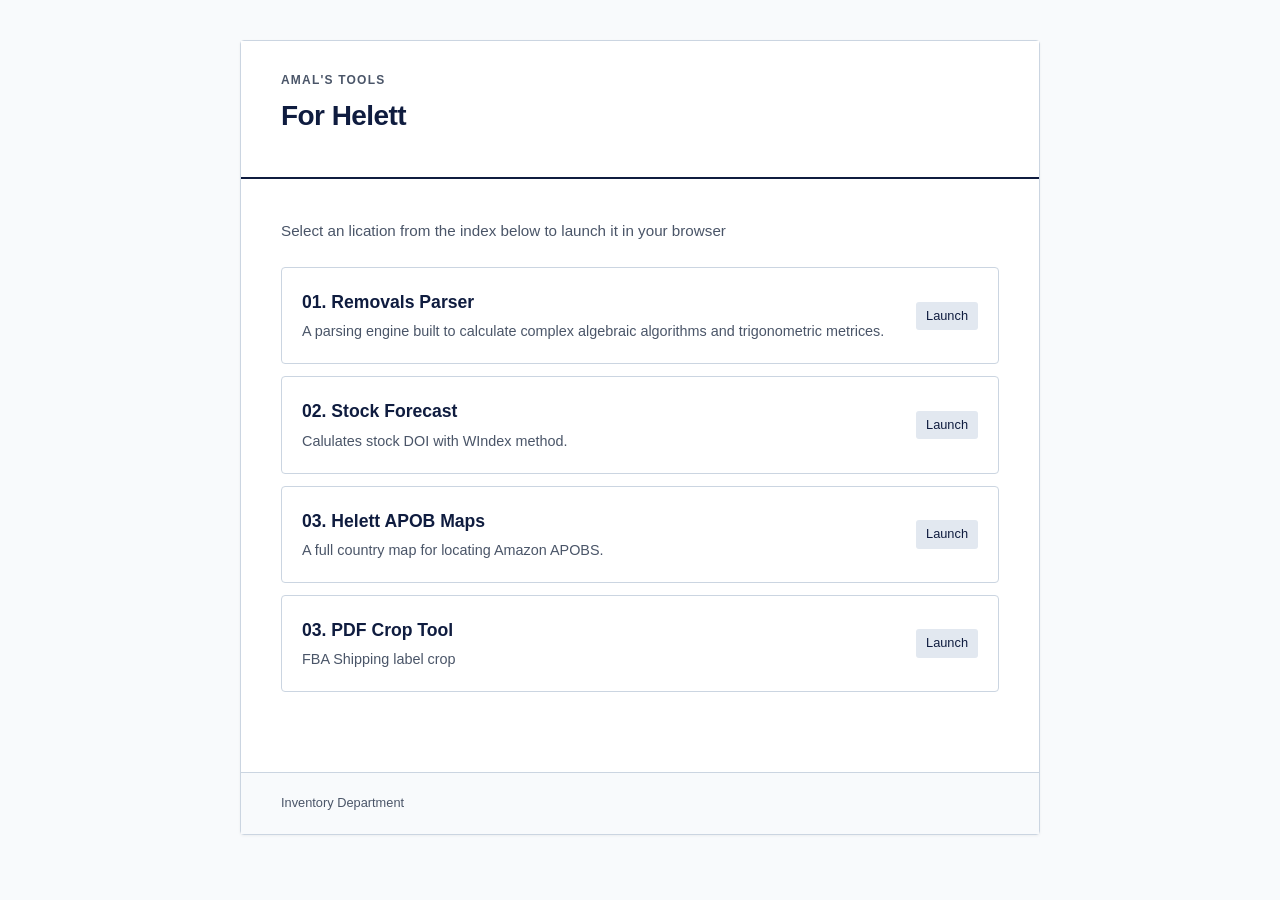
<file: index.html>
<!DOCTYPE html>
<html lang="en">
<head>
    <meta charset="UTF-8">
    <meta name="viewport" content="width=device-width, initial-scale=1.0">
    <title>My Tools</title>
    <style>
        :root {
            --primary-color: #0f1c3f; /* Deep academic navy */
            --secondary-color: #4a5568;
            --border-color: #cbd5e1;
            --bg-light: #f8fafc;
            --text-main: #1e293b;
        }

        * {
            box-sizing: border-box;
            margin: 0;
            padding: 0;
        }

        body {
            font-family: -le-system, BlinkMacSystemFont, "Segoe UI", Roboto, Helvetica, Arial, sans-serif;
            background-color: var(--bg-light);
            color: var(--text-main);
            line-height: 1.6;
            padding: 40px 20px;
        }

        .dashboard-wrer {
            max-width: 800px;
            margin: 0 auto;
            background: #ffffff;
            border: 1px solid var(--border-color);
            border-radius: 4px;
            box-shadow: 0 1px 3px rgba(0, 0, 0, 0.05);
        }

        /* Official Institutional Header */
        header {
            border-bottom: 2px solid var(--primary-color);
            padding: 30px 40px;
            background: #ffffff;
        }

        .meta-tag {
            font-size: 0.75rem;
            text-transform: uppercase;
            letter-spacing: 0.1em;
            color: var(--secondary-color);
            font-weight: 600;
            margin-bottom: 4px;
        }

        h1 {
            color: var(--primary-color);
            font-size: 1.75rem;
            font-weight: 700;
            letter-spacing: -0.02em;
            margin-bottom: 8px;
        }

        .project-meta {
            font-size: 0.9rem;
            color: var(--secondary-color);
            display: flex;
            gap: 20px;
            flex-wrap: wrap;
        }

        .meta-item strong {
            color: var(--text-main);
        }

        /*  Directory Grid/List */
        .directory-container {
            padding: 40px;
        }

        .directory-instruction {
            font-size: 0.95rem;
            color: var(--secondary-color);
            margin-bottom: 24px;
        }

        .-list {
            display: flex;
            flex-direction: column;
            gap: 12px;
        }

        .-card {
            display: flex;
            align-items: flex-start;
            justify-content: space-between;
            padding: 20px;
            border: 1px solid var(--border-color);
            border-radius: 4px;
            background: #ffffff;
            text-decoration: none;
            color: inherit;
            transition: all 0.2s ease;
        }

        .-card:hover {
            border-color: var(--primary-color);
            background-color: #f0f4f8;
            transform: translateX(4px);
        }

        .-details {
            padding-right: 20px;
        }

        .-title {
            font-size: 1.1rem;
            font-weight: 600;
            color: var(--primary-color);
            margin-bottom: 4px;
        }

        .-description {
            font-size: 0.9rem;
            color: var(--secondary-color);
        }

        .launch-badge {
            font-size: 0.8rem;
            font-weight: 500;
            color: var(--primary-color);
            background: #e2e8f0;
            padding: 4px 10px;
            border-radius: 3px;
            white-space: nowrap;
            align-self: center;
        }

        .-card:hover .launch-badge {
            background: var(--primary-color);
            color: #ffffff;
        }

        /* Official Footer */
        footer {
            margin-top: 40px;
            padding: 20px 40px;
            border-top: 1px solid var(--border-color);
            font-size: 0.8rem;
            color: var(--secondary-color);
            background: #f8fafc;
            display: flex;
            justify-content: space-between;
            align-items: center;
        }
    </style>
</head>
<body>

    <div class="dashboard-wrer">
        
        <header>
            <div class="meta-tag">Amal's Tools</div>
            <h1>For Helett</h1>
            
            <div class="project-meta">
                                <div class="meta-item"></div>
            </div>
        </header>

        <main class="directory-container">
            <p class="directory-instruction">
                Select an lication from the index below to launch it in your browser
            </p>

            <div class="-list">
                
                <a href="removal-cleaner/index.html" class="-card">
                    <div class="-details">
                        <div class="-title">01. Removals Parser</div>
                        <div class="-description">A parsing engine built to calculate complex algebraic algorithms and trigonometric metrices.</div>
                    </div>
                    <span class="launch-badge">Launch </span>
                </a>

                <a href="Stock Prediction/index.html" class="-card">
                    <div class="-details">
                        <div class="-title">02. Stock Forecast</div>
                        <div class="-description">Calulates stock DOI with WIndex method.</div>
                    </div>
                    <span class="launch-badge">Launch </span>
                </a>

                <a href="fc map/index.html" class="-card">
                    <div class="-details">
                        <div class="-title">03. Helett APOB Maps</div>
                        <div class="-description">A full country map for locating Amazon APOBS.</div>
                    </div>
                    <span class="launch-badge">Launch </span>
                </a>

                <a href="PDF crop tool/index.html" class="-card">
                    <div class="-details">
                        <div class="-title">03. PDF Crop Tool</div>
                        <div class="-description">FBA Shipping label crop</div>
                    </div>
                    <span class="launch-badge">Launch </span>
                </a>

                

            </div>
        </main>

        <footer>
                        <div>Inventory Department</div>
        </footer>

    </div>

</body>
</html>
</file>
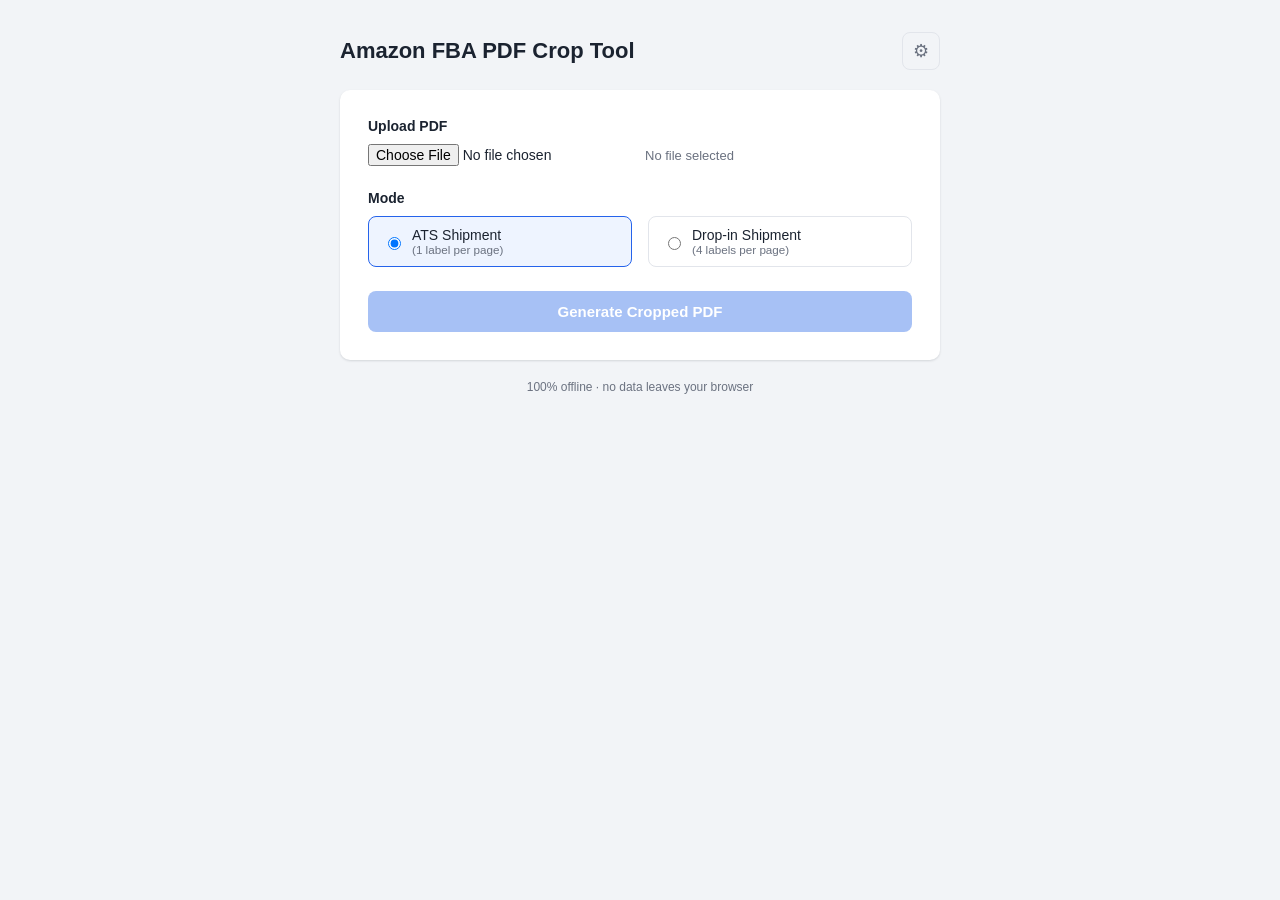
<file: PDF crop tool/index.html>
<!DOCTYPE html>
<html lang="en">
<head>
<meta charset="UTF-8">
<meta name="viewport" content="width=device-width, initial-scale=1.0">
<title>Amazon FBA PDF Crop Tool</title>
<link rel="stylesheet" href="style.css">
</head>
<body>

<div class="app">

  <header class="app-header">
    <h1>Amazon FBA PDF Crop Tool</h1>
    <button id="settingsToggleBtn" class="icon-btn" title="Settings" type="button">&#9881;</button>
  </header>

  <main class="card">

    <!-- Upload -->
    <section class="field-group">
      <label class="field-label" for="fileInput">Upload PDF</label>
      <div class="file-row">
        <input type="file" id="fileInput" accept="application/pdf,.pdf">
        <span id="fileNameDisplay" class="file-name">No file selected</span>
        <button id="clearFileBtn" class="clear-file-btn" type="button" title="Remove file" hidden>&times;</button>
      </div>
    </section>

    <!-- Mode -->
    <section class="field-group">
      <span class="field-label">Mode</span>
      <div class="radio-row">
        <label class="radio-option">
          <input type="radio" name="mode" value="ats" checked>
          <span>ATS Shipment <small>(1 label per page)</small></span>
        </label>
        <label class="radio-option">
          <input type="radio" name="mode" value="dropin">
          <span>Drop-in Shipment <small>(4 labels per page)</small></span>
        </label>
      </div>
    </section>

    <!-- Action -->
    <section class="field-group">
      <button id="generateBtn" class="primary-btn" type="button" disabled>Generate Cropped PDF</button>
    </section>

    <!-- Progress -->
    <section class="field-group progress-section" id="progressSection" hidden>
      <div class="progress-bar-track">
        <div class="progress-bar-fill" id="progressBarFill"></div>
      </div>
      <div class="progress-meta">
        <span id="statusText">Idle</span>
        <span id="progressPercent">0%</span>
      </div>
    </section>

    <!-- Error -->
    <section id="errorBox" class="error-box" hidden></section>

    <!-- Download -->
    <section class="field-group" id="downloadSection" hidden>
      <a id="downloadBtn" class="primary-btn download-btn" href="#" download>Download Cropped PDF</a>
    </section>

  </main>

  <footer class="app-footer">
    <span>100% offline &middot; no data leaves your browser</span>
  </footer>
</div>

<!-- Settings Panel (hidden by default) -->
<div id="settingsOverlay" class="settings-overlay" hidden>
  <div class="settings-panel">
    <div class="settings-header">
      <h2>Crop Settings</h2>
      <button id="settingsCloseBtn" class="icon-btn" type="button" title="Close">&times;</button>
    </div>

    <p class="settings-hint">
      All values are fractions of the page size (0 = edge, 1 = opposite edge), so they scale automatically
      regardless of the exact page dimensions. Defaults were calculated from real sample labels.
    </p>

    <div class="settings-body">

      <h3>ATS Shipment (single label)</h3>
      <div class="rect-grid">
        <label>Left <input type="number" id="ats-left" step="0.0001" min="0" max="1"></label>
        <label>Right <input type="number" id="ats-right" step="0.0001" min="0" max="1"></label>
        <label>Bottom <input type="number" id="ats-bottom" step="0.0001" min="0" max="1"></label>
        <label>Top <input type="number" id="ats-top" step="0.0001" min="0" max="1"></label>
      </div>

      <h3>Drop-in Shipment (4 labels per page)</h3>

      <div class="quad-block">
        <h4>Top Left</h4>
        <div class="rect-grid">
          <label>Left <input type="number" id="dropin-tl-left" step="0.0001" min="0" max="1"></label>
          <label>Right <input type="number" id="dropin-tl-right" step="0.0001" min="0" max="1"></label>
          <label>Bottom <input type="number" id="dropin-tl-bottom" step="0.0001" min="0" max="1"></label>
          <label>Top <input type="number" id="dropin-tl-top" step="0.0001" min="0" max="1"></label>
        </div>
      </div>

      <div class="quad-block">
        <h4>Top Right</h4>
        <div class="rect-grid">
          <label>Left <input type="number" id="dropin-tr-left" step="0.0001" min="0" max="1"></label>
          <label>Right <input type="number" id="dropin-tr-right" step="0.0001" min="0" max="1"></label>
          <label>Bottom <input type="number" id="dropin-tr-bottom" step="0.0001" min="0" max="1"></label>
          <label>Top <input type="number" id="dropin-tr-top" step="0.0001" min="0" max="1"></label>
        </div>
      </div>

      <div class="quad-block">
        <h4>Bottom Left</h4>
        <div class="rect-grid">
          <label>Left <input type="number" id="dropin-bl-left" step="0.0001" min="0" max="1"></label>
          <label>Right <input type="number" id="dropin-bl-right" step="0.0001" min="0" max="1"></label>
          <label>Bottom <input type="number" id="dropin-bl-bottom" step="0.0001" min="0" max="1"></label>
          <label>Top <input type="number" id="dropin-bl-top" step="0.0001" min="0" max="1"></label>
        </div>
      </div>

      <div class="quad-block">
        <h4>Bottom Right</h4>
        <div class="rect-grid">
          <label>Left <input type="number" id="dropin-br-left" step="0.0001" min="0" max="1"></label>
          <label>Right <input type="number" id="dropin-br-right" step="0.0001" min="0" max="1"></label>
          <label>Bottom <input type="number" id="dropin-br-bottom" step="0.0001" min="0" max="1"></label>
          <label>Top <input type="number" id="dropin-br-top" step="0.0001" min="0" max="1"></label>
        </div>
      </div>

    </div>

    <div class="settings-footer">
      <button id="settingsResetBtn" class="secondary-btn" type="button">Reset Default</button>
      <button id="settingsSaveBtn" class="primary-btn" type="button">Save</button>
    </div>
  </div>
</div>

<!-- Local libraries: see README instructions for placement -->
<script src="libs/pdf.min.js"></script>
<script src="libs/pdf-lib.min.js"></script>
<script src="script.js"></script>
</body>
</html>
</file>
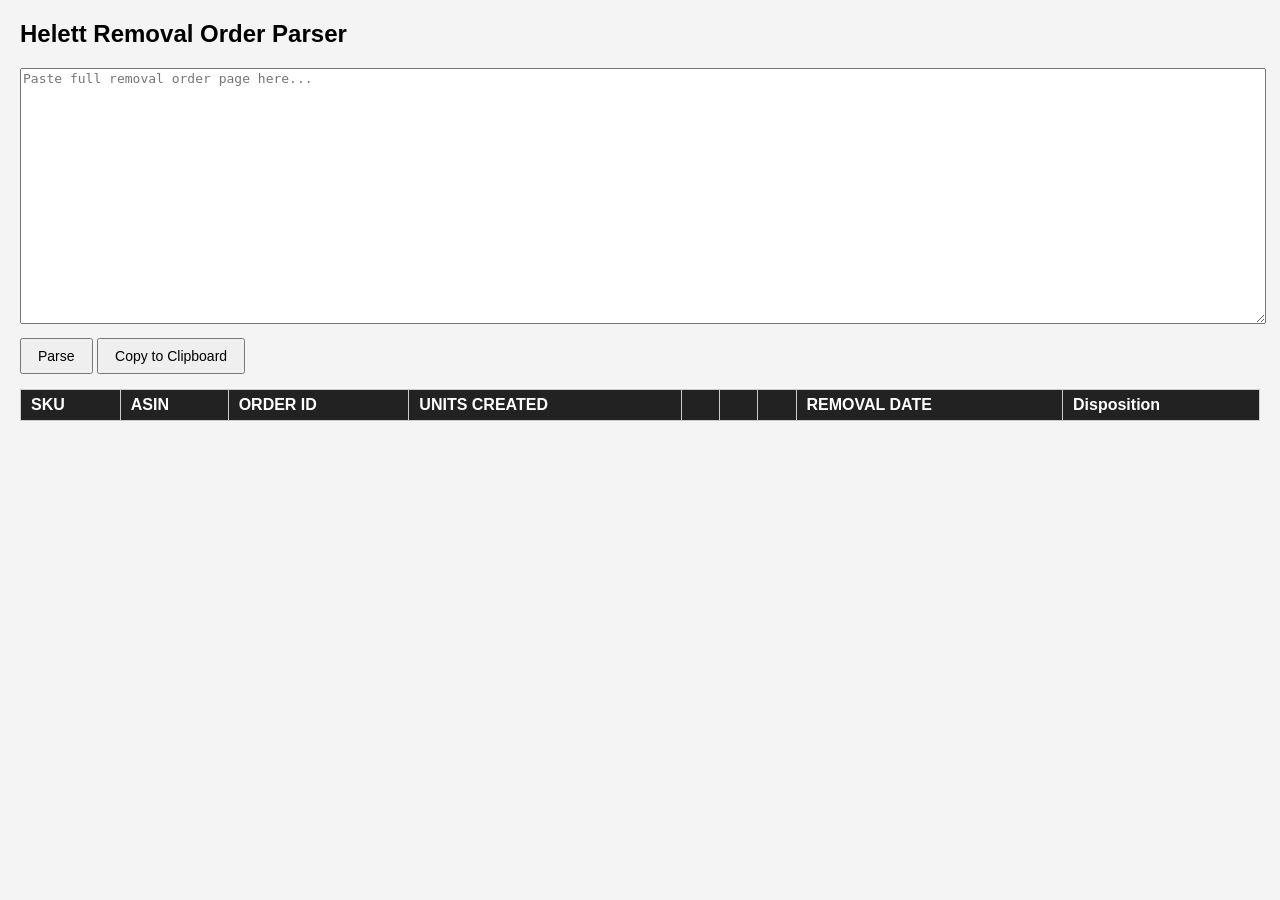
<file: removal-cleaner/index.html>
<!DOCTYPE html>
<html>
<head>
<meta charset="UTF-8">
<title>Helett Removal Parser</title>
<style>
body{font-family:Arial;margin:20px;background:#f4f4f4}
textarea{width:100%;height:250px;font-family:monospace;font-size:13px}
table{border-collapse:collapse;width:100%;margin-top:15px;background:#fff}
th,td{border:1px solid #ccc;padding:6px 10px;text-align:left}
th{background:#222;color:#fff}
button{padding:8px 16px;margin-top:10px;cursor:pointer;font-size:14px}
#status{color:green;margin-left:10px}
</style>
</head>
<body>

<h2>Helett Removal Order Parser</h2>
<textarea id="input" placeholder="Paste full removal order page here..." onkeydown="if(event.key==='Enter'){event.preventDefault();parseData();}"></textarea><br>
<button onclick="parseData()">Parse</button>
<button onclick="copyTable()">Copy to Clipboard</button>
<span id="status"></span>

<table id="out">
<thead><tr><th>SKU</th><th>ASIN</th><th>ORDER ID</th><th>UNITS CREATED</th><th></th><th></th><th></th><th>REMOVAL DATE</th><th>Disposition</th></tr></thead>
<tbody id="body"></tbody>
</table>

<script>
function parseData(){
  const text = document.getElementById('input').value;

  const orderIdMatch = text.match(/Removal order ID:\s*(\S+)/);
  const orderId = orderIdMatch ? orderIdMatch[1].trim() : '';

  const dateMatch = text.match(/Date Submitted:\s*(.+?(?:AM|PM))/);
  const removalDate = dateMatch ? dateMatch[1].trim() : '';

  const chunks = text.split(/(?=Merchant SKU:)/g).filter(c=>c.trim().length>0);

  let rows = [];
  chunks.forEach(chunk=>{
    const skuMatch = chunk.match(/Merchant SKU:\s*(.+)/);
    if(!skuMatch) return;
    const sku = skuMatch[1].trim().replace(/\s+(FBA|MFN)$/i, '').trim();

    const asinMatch = chunk.match(/ASIN\s*:\s*(\S+)/);
    const asin = asinMatch ? asinMatch[1].trim() : '';

    const dispMatch = chunk.match(/Disposition:\s*(\S+)/);
    const disposition = dispMatch ? dispMatch[1].trim() : '';

    const lines = chunk.split('\n').map(l=>l.trim());
    let condLineIdx = -1;
    for(let i=0;i<lines.length;i++){
      if(lines[i].startsWith('Condition:')){ condLineIdx = i; break; }
    }
    let qty = '';
    if(condLineIdx !== -1){
      for(let j=condLineIdx+1;j<lines.length;j++){
        if(lines[j] === '') continue;
        if(/^\d+$/.test(lines[j])){ qty = lines[j]; }
        break;
      }
    }
    rows.push({sku, asin, qty, disposition});
  });

  const body = document.getElementById('body');
  body.innerHTML = '';
  rows.forEach(r=>{
    const tr = document.createElement('tr');
    tr.innerHTML = `<td>${r.sku}</td><td>${r.asin}</td><td>${orderId}</td><td>${r.qty}</td><td></td><td></td><td></td><td>${removalDate}</td><td>${r.disposition}</td>`;
    body.appendChild(tr);
  });
  document.getElementById('status').innerText = rows.length + ' rows parsed.';
}

function copyTable(){
  const rows = document.querySelectorAll('#body tr');
  let text = '';
  rows.forEach(row=>{
    const cells = row.querySelectorAll('th,td');
    text += Array.from(cells).map(c=>c.innerText).join('\t') + '\n';
  });
  navigator.clipboard.writeText(text).then(()=>{
    document.getElementById('status').innerText = 'Copied! Paste into spreadsheet.';
  });
}
</script>

</body>
</html>
</file>
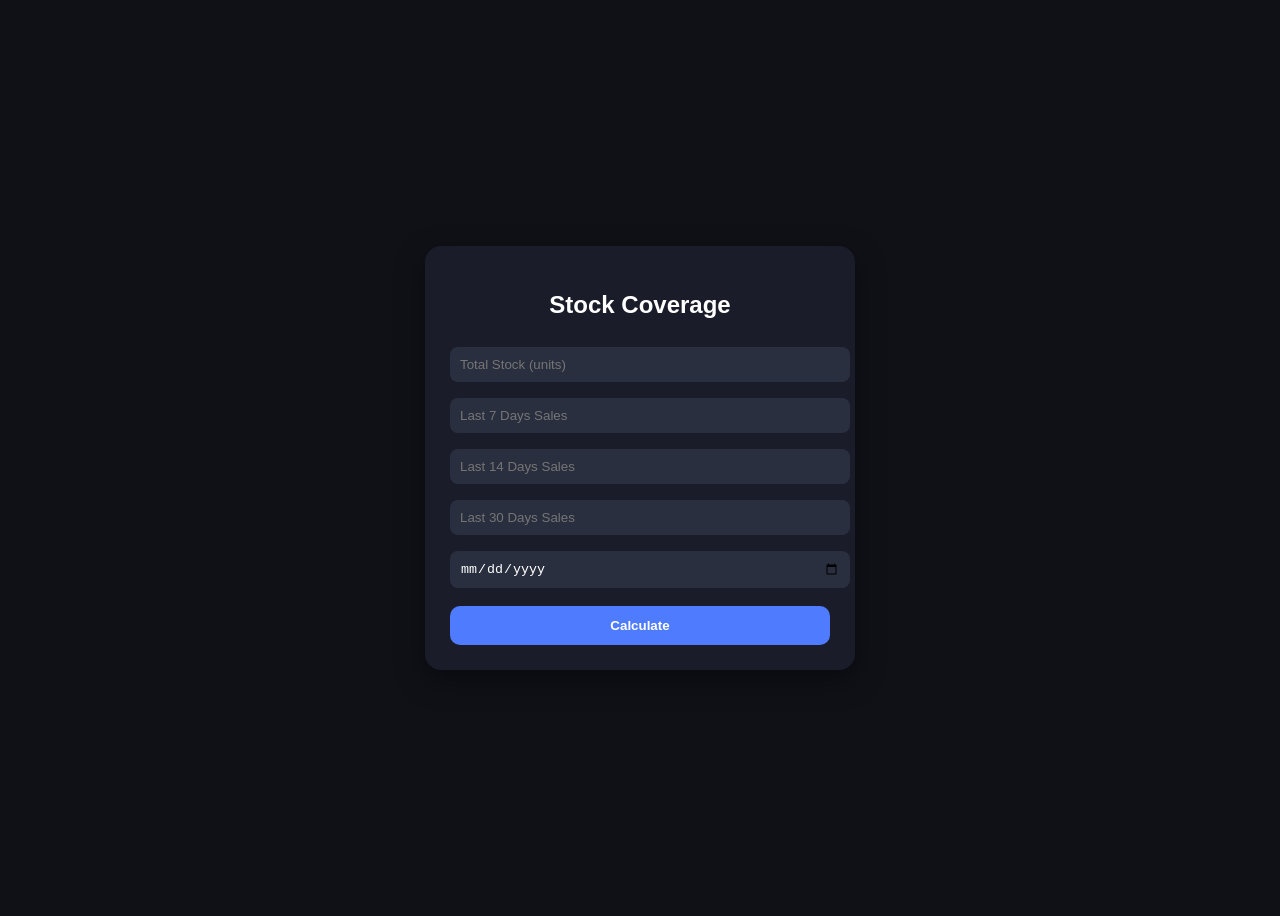
<file: Stock Prediction/index.html>
<!DOCTYPE html>
<html lang="en">
<head>
<meta charset="UTF-8">
<title>Stock Coverage Dashboard</title>
<meta name="viewport" content="width=device-width, initial-scale=1.0">
<style>
    body {
        font-family: 'Segoe UI', sans-serif;
        background: #0f1117;
        color: #fff;
        display: flex;
        justify-content: center;
        align-items: center;
        height: 100vh;
    }
    .card {
        background: #1a1d29;
        padding: 25px;
        border-radius: 16px;
        width: 380px;
        box-shadow: 0 10px 30px rgba(0,0,0,0.4);
    }
    h2 {
        text-align: center;
        margin-bottom: 20px;
    }
    input {
        width: 100%;
        padding: 10px;
        margin: 8px 0;
        border-radius: 8px;
        border: none;
        background: #2a2f3f;
        color: white;
    }
    button {
        width: 100%;
        padding: 12px;
        margin-top: 10px;
        border: none;
        border-radius: 10px;
        background: #4f7cff;
        color: white;
        font-weight: bold;
        cursor: pointer;
    }
    button:hover {
        background: #3c63d6;
    }
    .result {
        margin-top: 20px;
        padding: 15px;
        background: #11131c;
        border-radius: 10px;
    }
    .result p {
        margin: 6px 0;
    }
</style>
</head>
<body>

<div class="card">
    <h2>Stock Coverage</h2>

    <input type="number" id="stock" placeholder="Total Stock (units)">
    <input type="number" id="sales7" placeholder="Last 7 Days Sales">
    <input type="number" id="sales14" placeholder="Last 14 Days Sales">
    <input type="number" id="sales30" placeholder="Last 30 Days Sales">
    <input type="date" id="today">

    <button onclick="calculate()">Calculate</button>

    <div class="result" id="result" style="display:none;">
        <p><strong>Weighted Daily Sales:</strong> <span id="daily"></span></p>
        <p><strong>Stock Coverage:</strong> <span id="coverage"></span></p>
        <p><strong>Stock-out Date:</strong> <span id="oos"></span></p>
    </div>
</div>

<script>
function calculate() {
    let stock = parseFloat(document.getElementById('stock').value);
    let s7 = parseFloat(document.getElementById('sales7').value);
    let s14 = parseFloat(document.getElementById('sales14').value);
    let s30 = parseFloat(document.getElementById('sales30').value);
    let today = new Date(document.getElementById('today').value);

    if (!stock || !s7 || !s14 || !s30 || !today) {
        alert("Fill all fields");
        return;
    }

    let d7 = s7 / 7;
    let d14 = s14 / 14;
    let d30 = s30 / 30;

    let weighted = (d7 * 0.5) + (d14 * 0.3) + (d30 * 0.2);

    let coverage = stock / weighted;

    let oosDate = new Date(today);
    oosDate.setDate(oosDate.getDate() + Math.floor(coverage));

    document.getElementById('daily').innerText = weighted.toFixed(2) + " units/day";
    document.getElementById('coverage').innerText = coverage.toFixed(1) + " days";
    document.getElementById('oos').innerText = oosDate.toDateString();

    document.getElementById('result').style.display = "block";
}
</script>

</body>
</html>
</file>
<file: PDF crop tool/style.css>
/* ==========================================================
   Amazon FBA PDF Crop Tool - Styles
   ========================================================== */

:root {
  --bg: #f2f4f7;
  --card-bg: #ffffff;
  --text: #1b2330;
  --text-muted: #6b7280;
  --border: #e2e5eb;
  --primary: #2563eb;
  --primary-hover: #1d4ed8;
  --primary-disabled: #a7c1f5;
  --success: #16a34a;
  --error-bg: #fdecec;
  --error-border: #f5b5b5;
  --error-text: #b42318;
  --radius: 10px;
  --shadow: 0 1px 3px rgba(16, 24, 40, 0.08), 0 1px 2px rgba(16, 24, 40, 0.06);
}

* { box-sizing: border-box; }

/* The [hidden] attribute must always win over component display rules. */
[hidden] { display: none !important; }

body {
  margin: 0;
  font-family: -apple-system, BlinkMacSystemFont, "Segoe UI", Roboto, Helvetica, Arial, sans-serif;
  background: var(--bg);
  color: var(--text);
  min-height: 100vh;
}

.app {
  max-width: 640px;
  margin: 0 auto;
  padding: 32px 20px 60px;
  display: flex;
  flex-direction: column;
  gap: 20px;
}

.app-header {
  display: flex;
  align-items: center;
  justify-content: space-between;
}

.app-header h1 {
  font-size: 22px;
  font-weight: 700;
  margin: 0;
}

.icon-btn {
  background: none;
  border: 1px solid var(--border);
  border-radius: 8px;
  width: 38px;
  height: 38px;
  font-size: 18px;
  cursor: pointer;
  color: var(--text-muted);
  display: flex;
  align-items: center;
  justify-content: center;
  transition: background 0.15s ease, color 0.15s ease;
}

.icon-btn:hover {
  background: var(--border);
  color: var(--text);
}

.card {
  background: var(--card-bg);
  border-radius: var(--radius);
  box-shadow: var(--shadow);
  padding: 28px;
  display: flex;
  flex-direction: column;
  gap: 24px;
}

.field-group {
  display: flex;
  flex-direction: column;
  gap: 10px;
}

.field-label {
  font-weight: 600;
  font-size: 14px;
  color: var(--text);
}

.file-row {
  display: flex;
  align-items: center;
  gap: 12px;
  flex-wrap: wrap;
}

input[type="file"] {
  font-size: 14px;
}

.file-name {
  font-size: 13px;
  color: var(--text-muted);
  overflow-wrap: anywhere;
}

.clear-file-btn {
  background: none;
  border: 1px solid var(--border);
  border-radius: 999px;
  width: 22px;
  height: 22px;
  line-height: 1;
  font-size: 14px;
  color: var(--text-muted);
  cursor: pointer;
  display: flex;
  align-items: center;
  justify-content: center;
  padding: 0;
  flex-shrink: 0;
  transition: background 0.15s ease, color 0.15s ease;
}

.clear-file-btn:hover {
  background: var(--error-bg);
  color: var(--error-text);
  border-color: var(--error-border);
}

.radio-row {
  display: flex;
  gap: 16px;
  flex-wrap: wrap;
}

.radio-option {
  display: flex;
  align-items: center;
  gap: 8px;
  border: 1px solid var(--border);
  border-radius: 8px;
  padding: 10px 14px;
  cursor: pointer;
  font-size: 14px;
  flex: 1 1 200px;
  transition: border-color 0.15s ease, background 0.15s ease;
}

.radio-option:has(input:checked) {
  border-color: var(--primary);
  background: #eef4ff;
}

.radio-option small {
  color: var(--text-muted);
  display: block;
}

.primary-btn {
  background: var(--primary);
  color: #fff;
  border: none;
  border-radius: 8px;
  padding: 12px 20px;
  font-size: 15px;
  font-weight: 600;
  cursor: pointer;
  text-align: center;
  text-decoration: none;
  display: inline-block;
  transition: background 0.15s ease;
}

.primary-btn:hover:not(:disabled) {
  background: var(--primary-hover);
}

.primary-btn:disabled {
  background: var(--primary-disabled);
  cursor: not-allowed;
}

.secondary-btn {
  background: #fff;
  color: var(--text);
  border: 1px solid var(--border);
  border-radius: 8px;
  padding: 12px 20px;
  font-size: 15px;
  font-weight: 600;
  cursor: pointer;
}

.secondary-btn:hover {
  background: var(--bg);
}

.progress-section {
  gap: 8px;
}

.progress-bar-track {
  width: 100%;
  height: 10px;
  border-radius: 6px;
  background: var(--border);
  overflow: hidden;
}

.progress-bar-fill {
  height: 100%;
  width: 0%;
  background: var(--primary);
  transition: width 0.15s ease;
}

.progress-meta {
  display: flex;
  justify-content: space-between;
  font-size: 13px;
  color: var(--text-muted);
}

.error-box {
  background: var(--error-bg);
  border: 1px solid var(--error-border);
  color: var(--error-text);
  border-radius: 8px;
  padding: 12px 14px;
  font-size: 14px;
}

.download-btn {
  background: var(--success);
}

.download-btn:hover {
  background: #128038;
}

.app-footer {
  text-align: center;
  color: var(--text-muted);
  font-size: 12px;
}

/* ---------- Settings Overlay ---------- */

.settings-overlay {
  position: fixed;
  inset: 0;
  background: rgba(15, 20, 30, 0.5);
  display: flex;
  align-items: center;
  justify-content: center;
  padding: 20px;
  z-index: 100;
}

.settings-overlay[hidden] {
  display: none;
}

.settings-panel {
  background: #fff;
  border-radius: var(--radius);
  width: 100%;
  max-width: 620px;
  max-height: 88vh;
  display: flex;
  flex-direction: column;
  box-shadow: var(--shadow);
}

.settings-header {
  display: flex;
  align-items: center;
  justify-content: space-between;
  padding: 18px 22px;
  border-bottom: 1px solid var(--border);
}

.settings-header h2 {
  margin: 0;
  font-size: 18px;
}

.settings-hint {
  font-size: 13px;
  color: var(--text-muted);
  padding: 12px 22px 0;
  margin: 0;
}

.settings-body {
  padding: 12px 22px 20px;
  overflow-y: auto;
}

.settings-body h3 {
  font-size: 15px;
  margin: 18px 0 8px;
  border-bottom: 1px solid var(--border);
  padding-bottom: 6px;
}

.quad-block h4 {
  font-size: 13px;
  color: var(--text-muted);
  margin: 14px 0 6px;
  text-transform: uppercase;
  letter-spacing: 0.03em;
}

.rect-grid {
  display: grid;
  grid-template-columns: repeat(4, 1fr);
  gap: 10px;
}

.rect-grid label {
  display: flex;
  flex-direction: column;
  gap: 4px;
  font-size: 12px;
  color: var(--text-muted);
}

.rect-grid input {
  border: 1px solid var(--border);
  border-radius: 6px;
  padding: 8px;
  font-size: 13px;
  width: 100%;
}

.settings-footer {
  display: flex;
  justify-content: flex-end;
  gap: 10px;
  padding: 16px 22px;
  border-top: 1px solid var(--border);
}

@media (max-width: 480px) {
  .rect-grid {
    grid-template-columns: repeat(2, 1fr);
  }
  .card {
    padding: 20px;
  }
}
</file>
